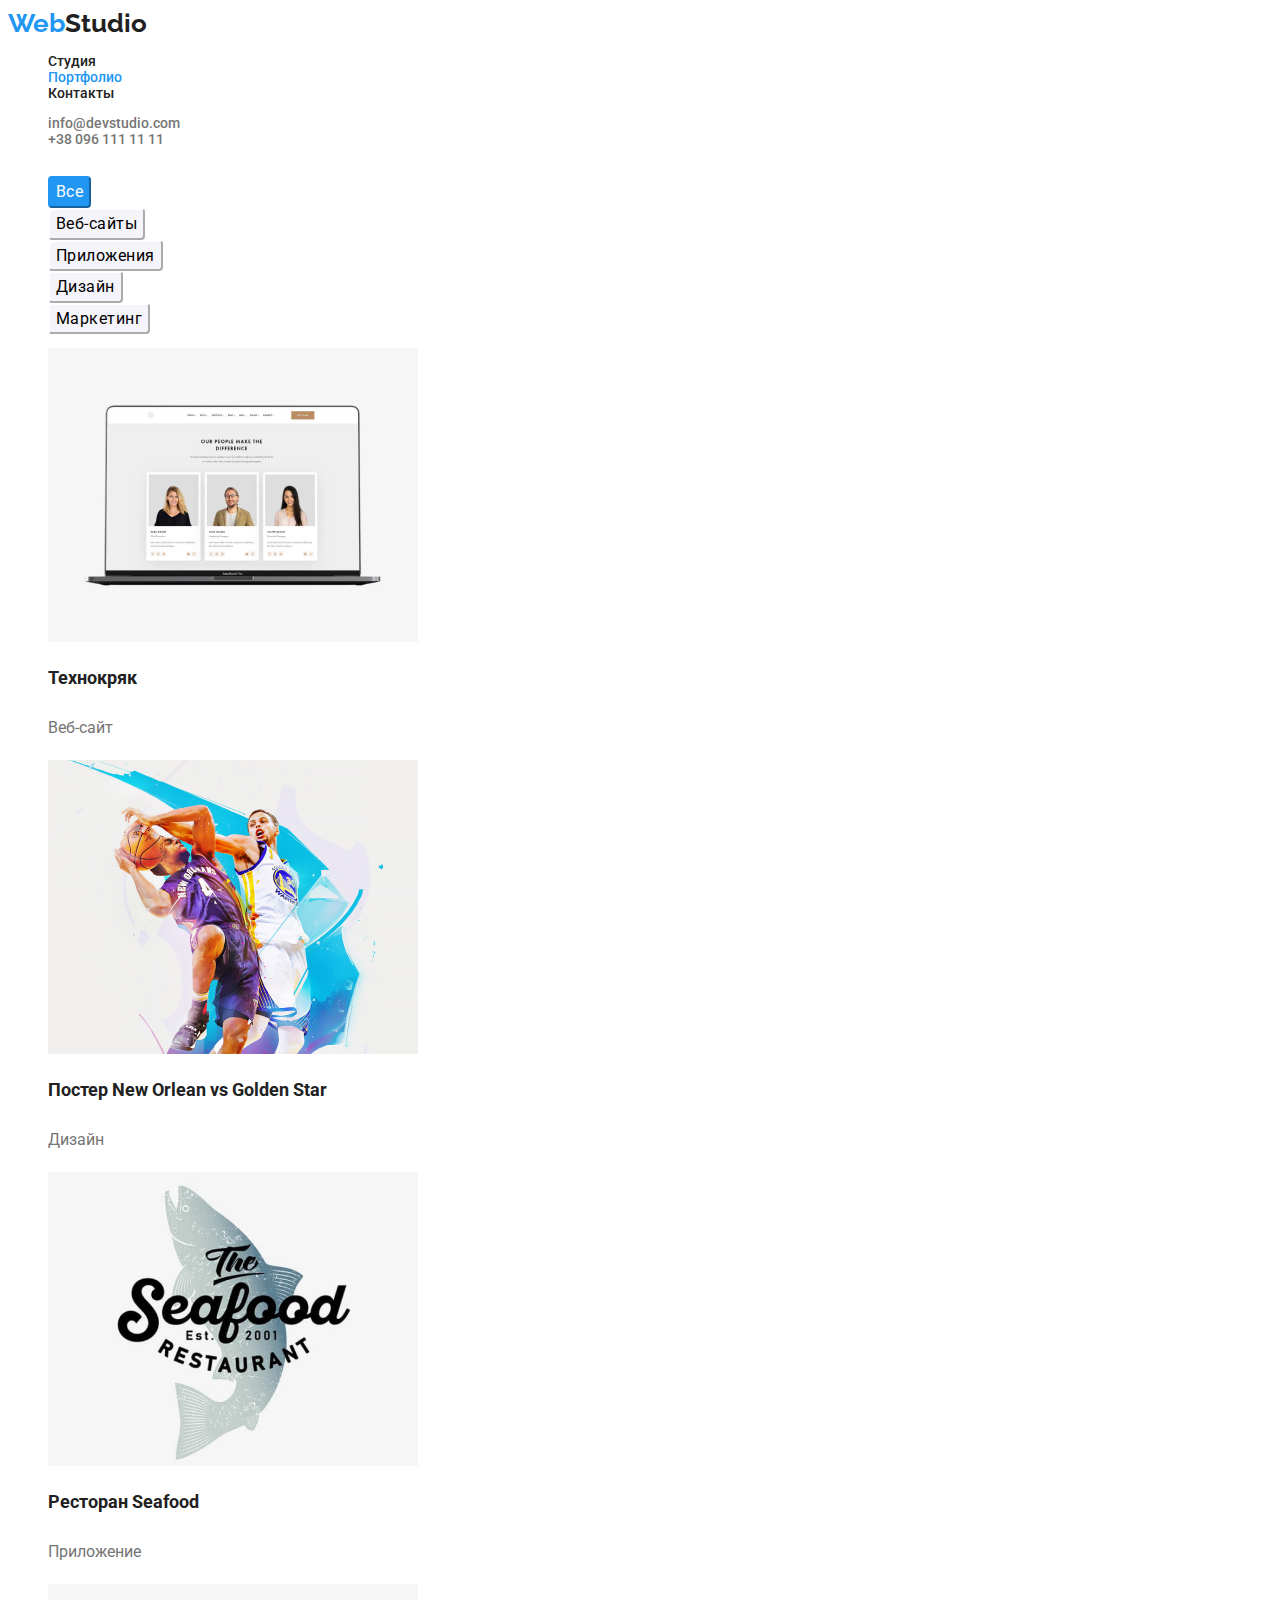
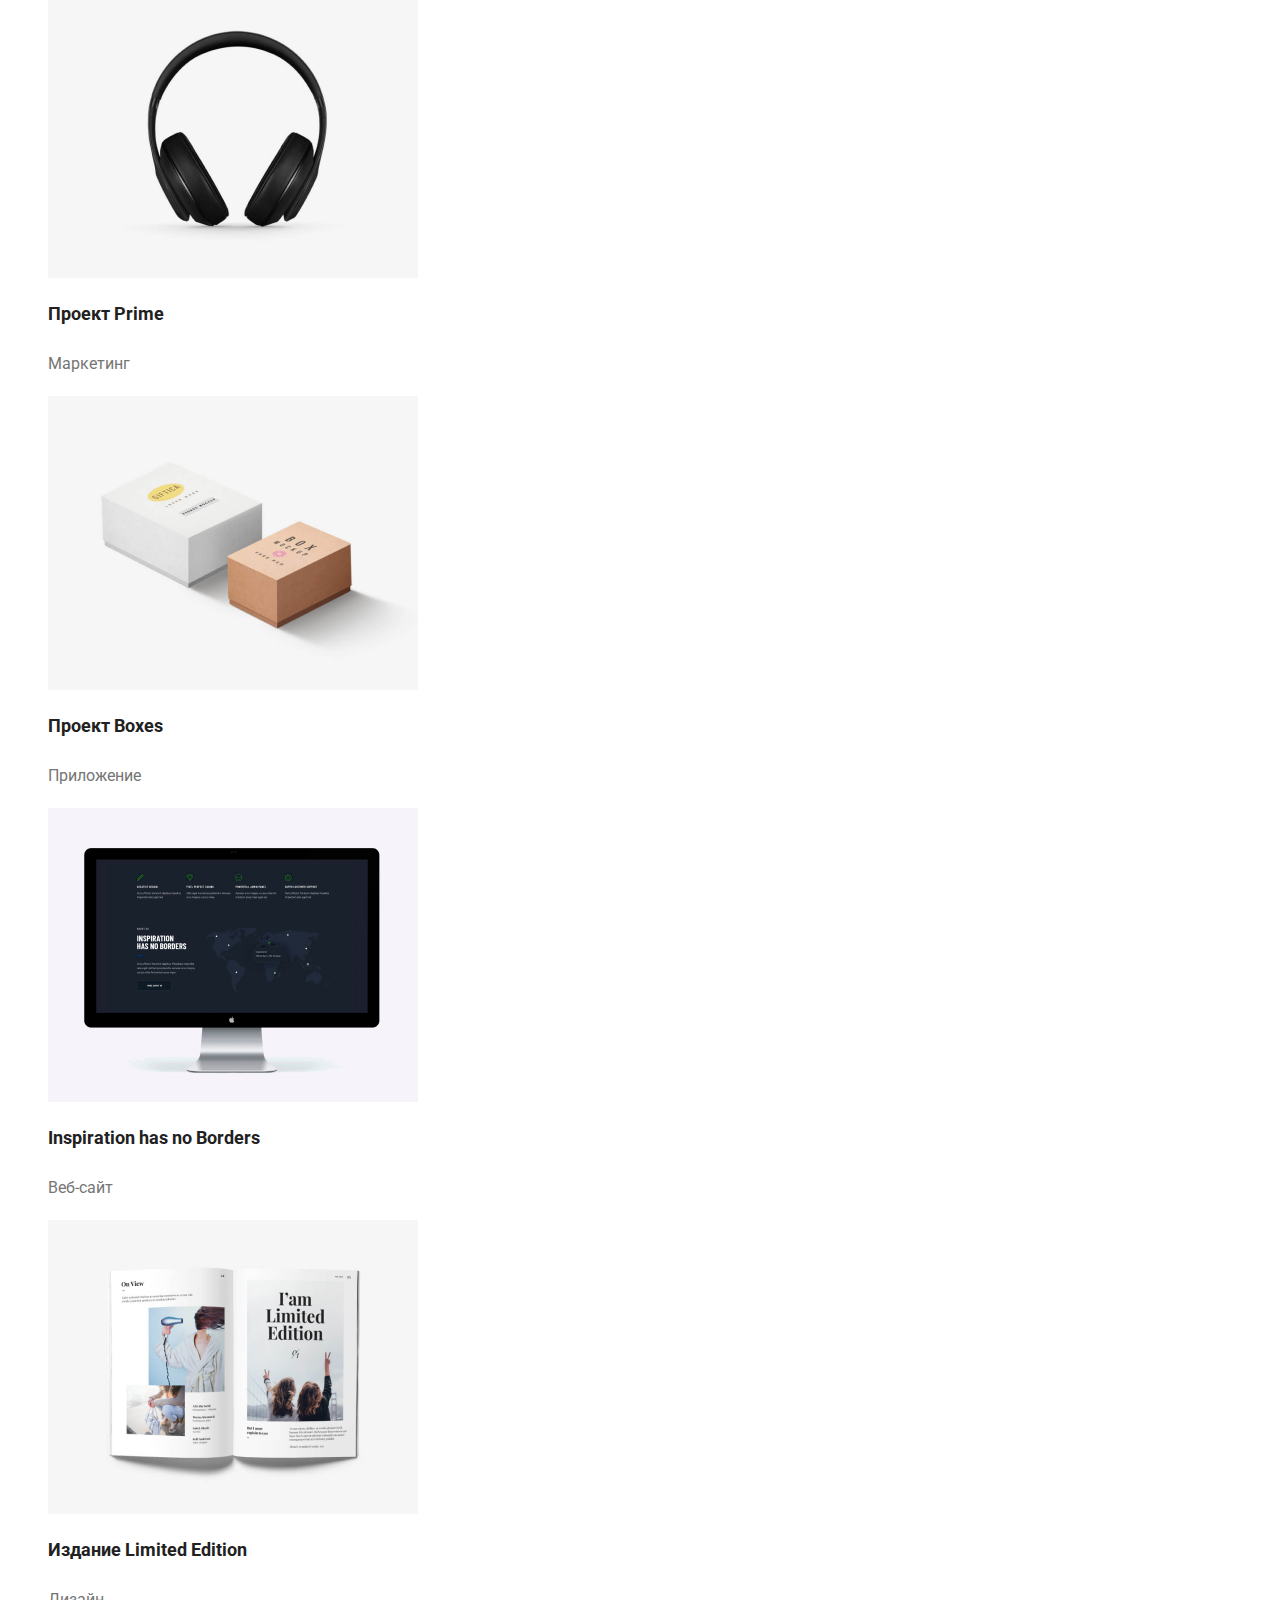
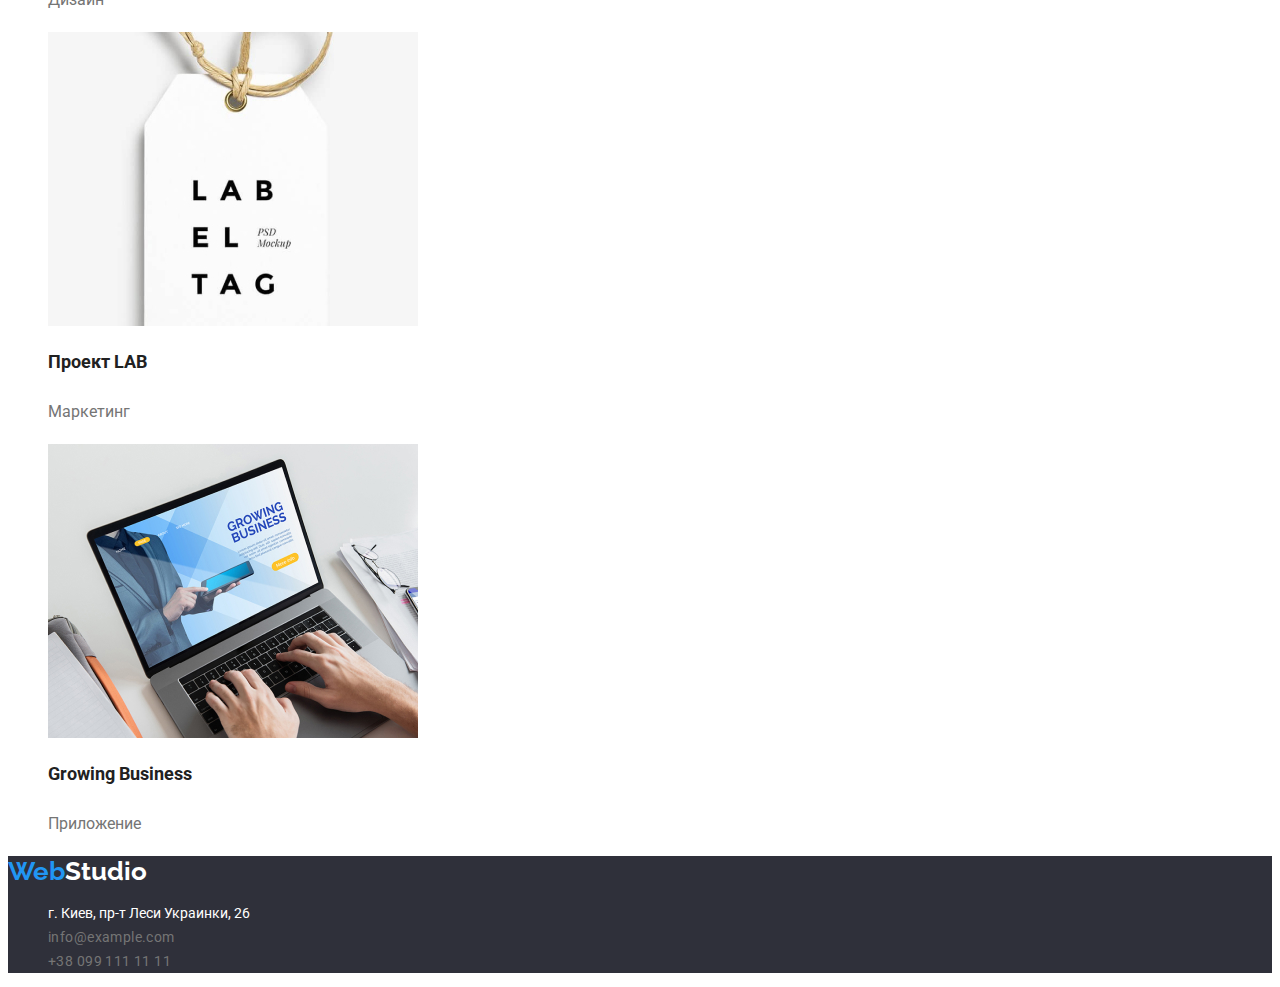
<file: portfolio.html>
<!DOCTYPE html>
<html lang="ru">
<head>
    <meta charset="UTF-8">
    <meta http-equiv="X-UA-Compatible" content="IE=edge">
    <meta name="viewport" content="width=device-width, initial-scale=1.0">
    <title>hw2</title>
    <link rel="stylesheet" href="css/styles.css">
    <link href="https://fonts.googleapis.com/css2?family=Raleway:wght@700&family=Roboto:wght@400;500;700;900&display=swap" rel="stylesheet">
</head>
<body>
<header>
    <nav>
        <a href="index.html" class="logo"><span class="part1">Web</span>Studio</a>
    <ul>
        <li><a href="index.html">Студия</a></li>
        <li><a href="portfolio.html" class="current" >Портфолио</a> </li>
        <li><a href="">Контакты</a></li>
    </ul>
    <ul>
        <li><a href="mailto:info@devstudio.com" class="telmail">info@devstudio.com</a></li>
        <li><a href="tel:+380961111111" class="telmail">+38 096 111 11 11</a></li>
    </ul>
    </nav>
</header>
<main>
    <section>
        <h1 class="p">.</h1>
        <ul>
        <li><button type="button" class="current-button">Все</button></li>
        <li><button type="button">Веб-сайты</button></li>
        <li><button type="button">Приложения</button></li>
        <li><button type="button">Дизайн</button></li>
        <li><button type="button">Маркетинг</button></li>
        </ul>
        <ul>
        <li><article class="portfolio">    
           <img src="images/10.jpg" alt="компьютер" width="370" height="294">
           <h2>Технокряк</h2> 
           <p class="text">Веб-сайт</p>
        </article></li>
        <li><article class="portfolio">
            <img src="images/9.jpg" alt="постер" width="370" height="294">
            <h2>Постер New Orlean vs Golden Star</h2>
            <p class="text">Дизайн</p>
        </article></li>        
        <li><article class="portfolio">
            <img src="images/11.jpg" alt="ресторан" width="370" height="294">
            <h2>Ресторан Seafood</h2>
            <p class="text">Приложение</p>
        </article></li>
        <li><article class="portfolio">
            <img src="images/8.jpg" alt="наушники" width="370" height="294">
            <h2>Проект Prime</h2>
            <p class="text">Маркетинг</p>
        </article></li>    
        <li><article class="portfolio">
            <img src="images/13.jpg" alt="коробки" width="370" height="294">
            <h2>Проект Boxes</h2>
            <p class="text">Приложение</p>
        </article></li>
        <li><article class="portfolio">
            <img src="images/12.jpg" alt="экран" width="370" height="294">
            <h2>Inspiration has no Borders</h2>
            <p class="text">Веб-сайт</p>
        </article></li>
        <li><article class="portfolio">
            <img src="images/14.jpg" alt="книга" width="370" height="294">
            <h2>Издание Limited Edition</h2>
            <p class="text">Дизайн</p>
        </article></li>
        <li><article class="portfolio">
            <img src="images/16.jpg" alt="тег" width="370" height="294">
            <h2>Проект LAB</h2>
            <p class="text">Маркетинг</p>
        </article></li>
        <li><article class="portfolio">
            <img src="images/15.jpg" alt="ноутбук" width="370" height="294">
            <h2>Growing Business</h2>
            <p class="text">Приложение</p>
        </article></li>
        </ul>
    </section>
</main>
<footer>
   <a href="index.html" class="logodown" ><span class="part1">Web</span>Studio</a>
   <address><ul>
       <li><a href="" class="address">г. Киев, пр-т Леси Украинки, 26</a></li>
       <li><a href="mailto:info@example.com" class="telmail2">info@example.com</a></li>
       <li><a href="tel:+380991111111" class="telmail2">+38 099 111 11 11</a></li>
   </ul></address>
</footer>    
</body>
</html>
</file>
<file: css/styles.css>
:root {
    --brand-color: #2196F3;
    --second-color:#757575;
    --main-color:#212121;
    --white-color:#FFFFFF; 
}
body{
    font-family:'Roboto','Raleway',sans-serif;
    position: relative;
    color: var(--main-color);
    font-size: 14px;
} 

ul{
    list-style: none;
}
/*кнопки*/
button{
    background: #F5F4FA;
    cursor: pointer;
    font-family: inherit;
    font-size: 16px;
    line-height: 1.6;
    text-align: center;
    letter-spacing: 0.03em;
    border-radius: 4px;
    border-color: var(--white-color) 
}
button:hover,
button:focus{
    background: var(--brand-color);
    color: var(--white-color);
    border-color: var(--brand-color);
}
/*ссылки*/
a{
    color: var(--main-color);
    text-decoration: none;
    font-weight: 500;
}
a:hover,
a:focus{
    color: var(--brand-color);
}
/*телефон+почта*/
.telmail{
    color:var(--second-color) 
    
}
.telmail2{
    color:var(--second-color);
    font-weight: 400;
    font-size: 14px;
    line-height: 24px;
    letter-spacing: 0.03em; 
}
.address{
    font-weight: 400;
    font-size: 14px;
    line-height: 24px;
    color: var(--white-color);
}
address{
    font-style: normal;
}
/*Логотип*/
.logo{
    font-family: 'Raleway';
    font-weight: 700;
    font-size: 26px;
    line-height: 1.2;
}
.logodown{
    color: var(--white-color);
    font-family: 'Raleway';
    font-weight: 700;
    font-size: 26px;
    line-height: 1.2;
}
/*Страница портфолио*/
.portfolio > h2{
    font-size: 18px;
    line-height:2 ;
}
.portfolio > .text{
    color:var(--second-color);
    font-size: 16px;
    line-height:2;
    font-weight: 400;
}
/*Главная страница*/
h1{
    font-weight: 900;
    font-size: 44px;
    line-height: 1.3;
    text-align: center;
    letter-spacing: 0.06em;
    text-transform: uppercase;
    color: var(--white-color);
}
.h1{
    background-color: #2F303A;
}

.order-services{
    font-size: 16px;
    line-height: 1.9;
    display: flex;
    align-items: center;
    text-align: center;
    letter-spacing: 0.06em;
    background-color: var(--brand-color);
    color: var(--white-color);
    border-color: var(--brand-color);
    border-radius: 4px;
    font-weight: bold;
}
.order-services:hover,
.order-services:focus{
    background-color: #188CE8;
}
.about-us > h3{
    font-size: 14px;
    line-height: 1.1;
}
.about-us > p{
    color: var(--second-color);
    font-size:14px;
    line-height: 1.7;
}
h2{
    font-size: 36px;
    line-height: 1.2;
}
.team > h3{
    font-weight: 500;
    font-size: 16px;
    line-height: 2;
}
.team > p{
    color: var(--second-color);
    font-size: 16px;
    line-height: 1.2;
    font-weight: 400;
}
.topick{
    text-transform: uppercase;
}
footer{
    background: #2F303A;
}
.part1{
    color: var(--brand-color);
}
.p{
    opacity: 0;
    visibility: hidden;
    font-size: 1px;
}
.current{
    color: var(--brand-color);
}
.current-button{
    background-color: var(--brand-color);
    color: var(--white-color);
    border-color: var(--brand-color) ;
}
</file>
